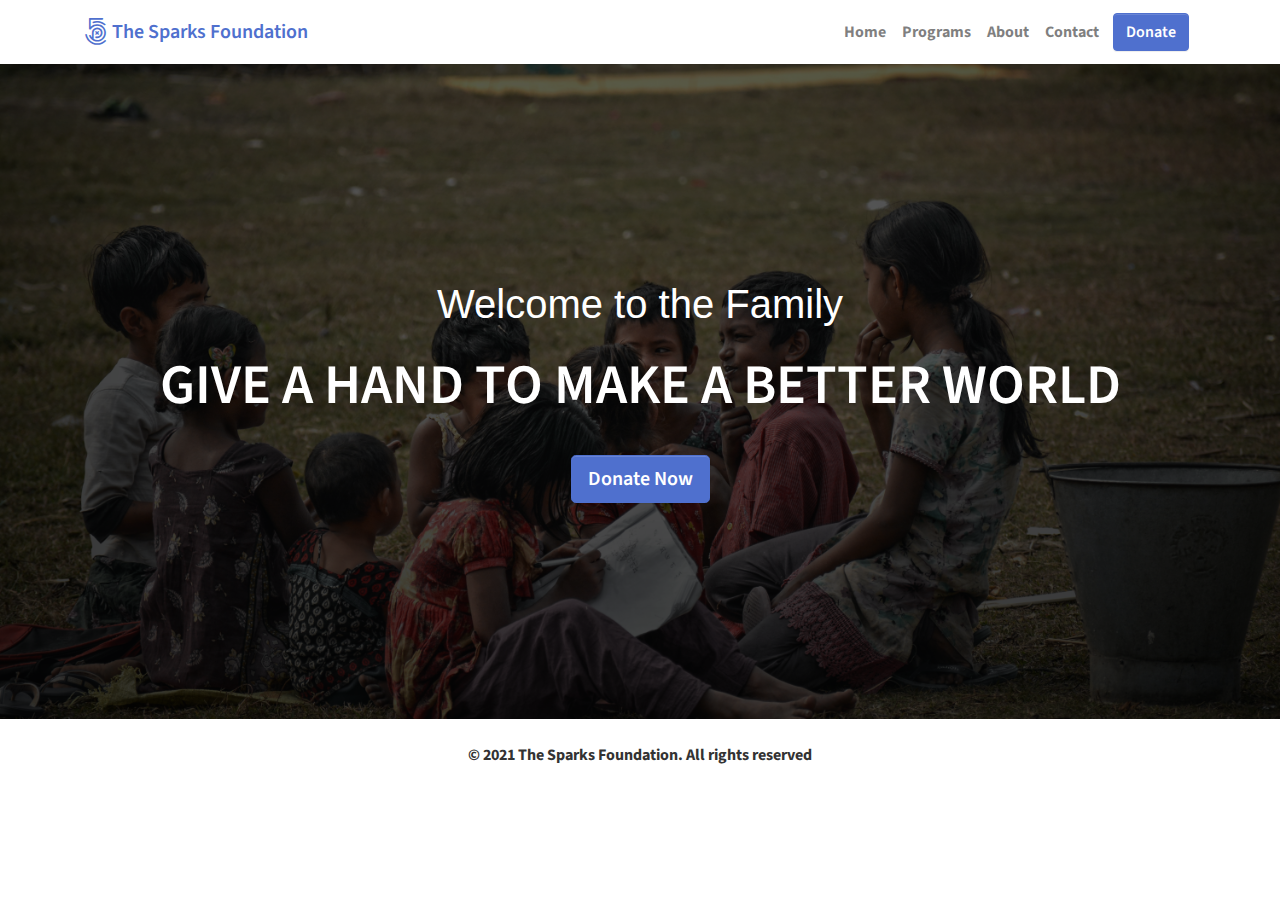
<file: Payment-Gateway-Integration-for-Donation-Page-main/index.html>
<!DOCTYPE html>
<html>

<head>
  <meta charset="utf-8">
  <meta name="viewport" content="width=device-width, initial-scale=1">
  <link rel="stylesheet" href="https://cdnjs.cloudflare.com/ajax/libs/font-awesome/4.7.0/css/font-awesome.min.css" type="text/css">
  <link rel="stylesheet" href="css/main.css">
  <link rel="icon" href="images/favicon.ico">
<link rel="preconnect" href="https://fonts.gstatic.com">
<link href="https://fonts.googleapis.com/css2?family=Source+Sans+Pro:wght@400&display=swap" rel="stylesheet">
<style>
body{
font-family: 'Source Sans Pro', sans-serif;
}
</style>
    <title>Donation for Kids</title>
</head>

<body>
  <nav class="navbar navbar-expand-md navbar-light bg-transparent">
    <div class="container"> <a class="navbar-brand text-secondary" href="https://www.thesparksfoundationsingapore.org/" target="_blank">
        <i style="font-weight:500;" class="fa d-inline fa-lg fa-500px"></i>
        <b style="font-weight:600;" class="font-family">The Sparks Foundation</b>
      </a> <button class="navbar-toggler navbar-toggler-right border-0" type="button" data-toggle="collapse" data-target="#navbar4">
        <span class="navbar-toggler-icon"></span>
      </button>
      <div class="collapse navbar-collapse" id="navbar4">
        <ul class="navbar-nav ml-auto">
          <li class="nav-item"> <a class="nav-link" href="https://www.thesparksfoundationsingapore.org/" style="font-weight:700;" target="_blank">Home</a> </li>
          <li class="nav-item"> <a class="nav-link" href="https://www.thesparksfoundationsingapore.org/programs/student-scholarship-program/" style="font-weight:700;" target="_blank">Programs</a> </li>
          <li class="nav-item"> <a class="nav-link" href="https://www.thesparksfoundationsingapore.org/about/vision-mission-and-values/" style="font-weight:700;" target="_blank">About</a> </li>
          <li class="nav-item"> <a class="nav-link" href="https://www.thesparksfoundationsingapore.org/contact-us/" style="font-weight:700;" target="_blank">Contact</a> </li>
        </ul>
        <a class="mx-1 btn btn-secondary pi-draggable" style="font-weight: 600; font-size: 18;" href="https://rzp.io/l/ijpT7r6L">Donate</a>
        <form>
        </form>
      </div>
    </div>
  </nav>
  <div class="py-5 text-center text-white h-100 align-items-center d-flex" style="background-image: linear-gradient(to bottom, rgba(0, 0, 0, .60), rgba(0, 0, 0, .75)), url(images/pexels-sadman-chowdhury-1440388.jpg);  background-position: center center, center center;  background-size: cover, cover;  background-repeat: repeat, repeat;">
    <div class="container py-5 my-5">
      <div class="row">
        <div class="mx-auto col-lg-12 col-md-12">
          <h1 class="mb-3" style="font-weight: 400;">Welcome to the Family</h1>
          <p class="display-4 mb-4 font-family" style="font-weight: 600;">GIVE A HAND TO MAKE A BETTER WORLD</p>
          <a class="mx-1 btn btn-secondary pi-draggable btn-lg" style="font-weight: 600; font-size: 18;" href="https://rzp.io/l/ijpT7r6L">Donate Now</a>
        </div>
      </div>
    </div>
  </div>
  <div class="py-3">
    <div class="container">
      <div class="row">
        <div class="col-md-12 text-center">
          <p class="mb-0" style="font-weight:700;">© 2021 The Sparks Foundation. All rights reserved</p>
        </div>
      </div>
    </div>
  </div>
  <script src="https://code.jquery.com/jquery-3.3.1.slim.min.js" integrity="sha384-q8i/X+965DzO0rT7abK41JStQIAqVgRVzpbzo5smXKp4YfRvH+8abtTE1Pi6jizo" crossorigin="anonymous" style=""></script>
  <script src="https://cdnjs.cloudflare.com/ajax/libs/popper.js/1.14.6/umd/popper.min.js" integrity="sha384-wHAiFfRlMFy6i5SRaxvfOCifBUQy1xHdJ/yoi7FRNXMRBu5WHdZYu1hA6ZOblgut" crossorigin="anonymous"></script>
  <script src="https://stackpath.bootstrapcdn.com/bootstrap/4.3.1/js/bootstrap.min.js" integrity="sha384-JjSmVgyd0p3pXB1rRibZUAYoIIy6OrQ6VrjIEaFf/nJGzIxFDsf4x0xIM+B07jRM" crossorigin="anonymous"></script>
</body>

</html>
</file>
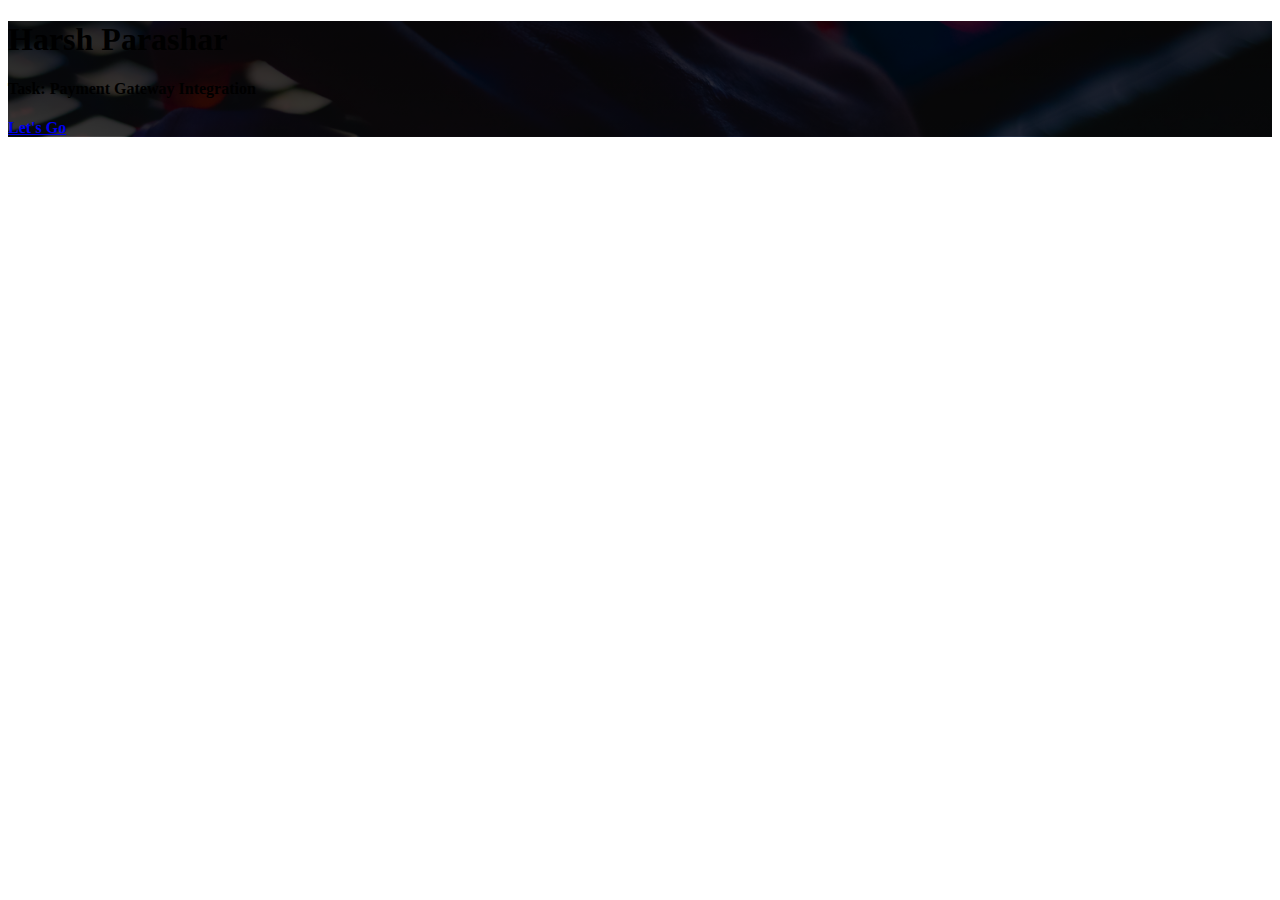
<file: Payment-Gateway-Integration-for-Donation-Page-main/sravya.html>
<!DOCTYPE html>
<html>

<head>
  <meta charset="utf-8">
  <meta name="viewport" content="width=device-width, initial-scale=1">
  <link rel="stylesheet" href="https://cdnjs.cloudflare.com/ajax/libs/font-awesome/4.7.0/css/font-awesome.min.css" type="text/css">
  <link rel="stylesheet" href="https://static.pingendo.com/bootstrap/bootstrap-4.3.1.css">
  <title>Harsh Parashar</title>
</head>

<body>
  <div class="py-5 text-center text-white h-100 align-items-center d-flex" style="background-image: linear-gradient(to bottom, rgba(0, 0, 0, .80), rgba(0, 0, 0, .75)), url(images/pexels-soumil-kumar-735911.jpg);  background-position: center center, center center;  background-size: cover, cover;  background-repeat: repeat, repeat;">
    <div class="container py-5 mt-5 mb-4">
      <div class="row">
        <div class="mx-auto col-lg-8 col-md-10">
          <h1 class="mb-3 display-2"><b>Harsh Parashar</b></h1>
          <h4 class="mb-3"><b>Task: Payment Gateway Integration</b></h4> <a class="btn btn-lg mx-1 btn-outline-secondary" href="index.html"><b>Let's Go</b></a>
        </div>
      </div>
    </div>
  </div>
  <script src="https://code.jquery.com/jquery-3.3.1.slim.min.js" integrity="sha384-q8i/X+965DzO0rT7abK41JStQIAqVgRVzpbzo5smXKp4YfRvH+8abtTE1Pi6jizo" crossorigin="anonymous"></script>
  <script src="https://cdnjs.cloudflare.com/ajax/libs/popper.js/1.14.6/umd/popper.min.js" integrity="sha384-wHAiFfRlMFy6i5SRaxvfOCifBUQy1xHdJ/yoi7FRNXMRBu5WHdZYu1hA6ZOblgut" crossorigin="anonymous"></script>
  <script src="https://stackpath.bootstrapcdn.com/bootstrap/4.3.1/js/bootstrap.min.js" integrity="sha384-JjSmVgyd0p3pXB1rRibZUAYoIIy6OrQ6VrjIEaFf/nJGzIxFDsf4x0xIM+B07jRM" crossorigin="anonymous"></script>
</body>

</html>
</file>
